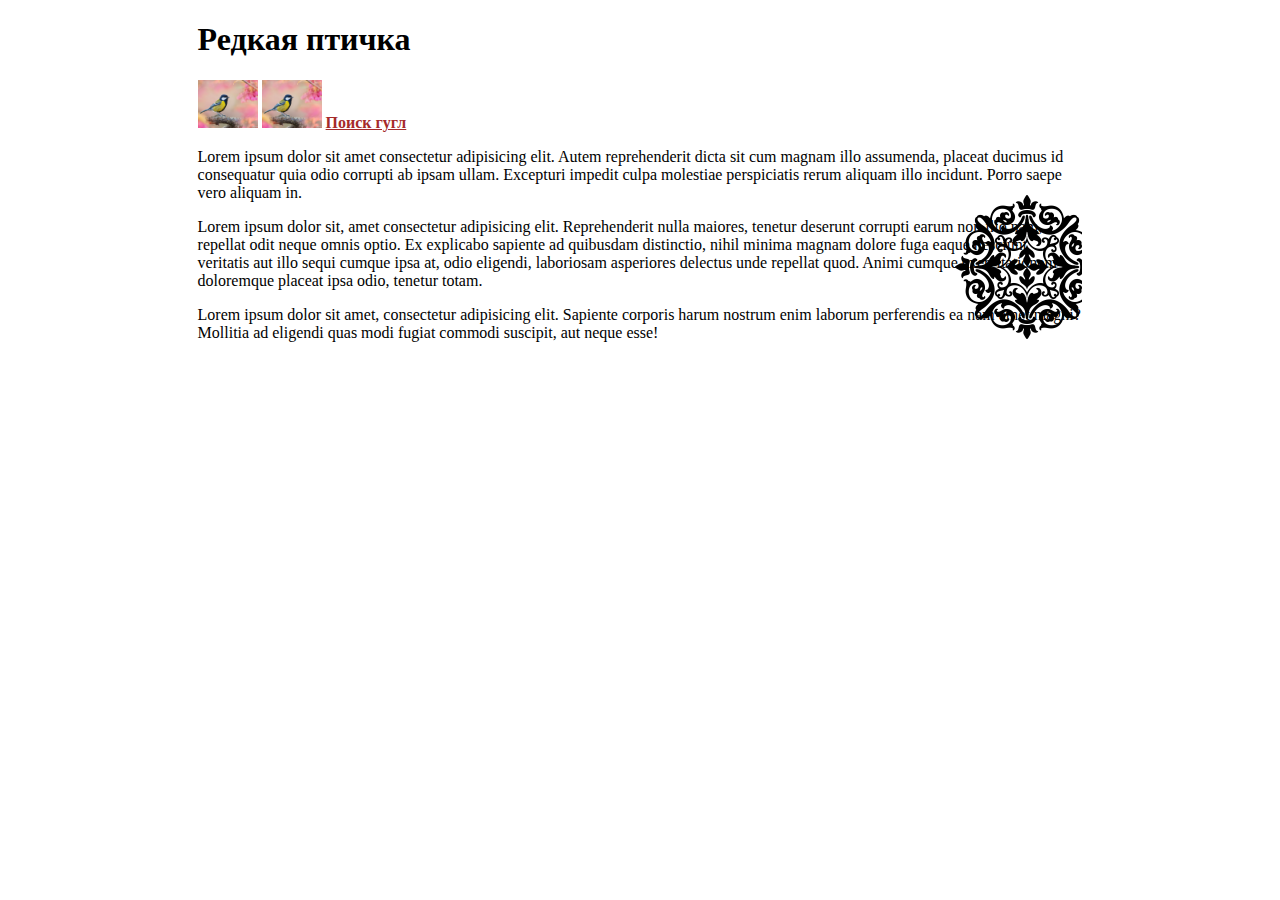
<file: Lesson4/index.html>
<!DOCTYPE html>
<html lang="en">
<head>
    <meta charset="UTF-8">
    <meta http-equiv="X-UA-Compatible" content="IE=edge">
    <meta name="viewport" content="width=device-width, initial-scale=1.0">
    <title>Занятие №4</title>
    <link rel="stylesheet" href="css/style.css">
</head>
<body>
    <article>
        <h1>Редкая птичка</h1>
        <img src="img/81560_37690.jpg" alt="Синичка">
        <img src="img/81560_37690.jpg" alt="Синичка">
        <a href="https://google.com/">Поиск гугл</a>
        <div>
            <p>Lorem ipsum dolor sit amet consectetur adipisicing elit. Autem reprehenderit dicta sit cum magnam illo assumenda, placeat ducimus id consequatur quia odio corrupti ab ipsam ullam. Excepturi impedit culpa molestiae perspiciatis rerum aliquam illo incidunt. Porro saepe vero aliquam in.</p>
            <p>Lorem ipsum dolor sit, amet consectetur adipisicing elit. Reprehenderit nulla maiores, tenetur deserunt corrupti earum non illo nam, repellat odit neque omnis optio. Ex explicabo sapiente ad quibusdam distinctio, nihil minima magnam dolore fuga eaque nesciunt veritatis aut illo sequi cumque ipsa at, odio eligendi, laboriosam asperiores delectus unde repellat quod. Animi cumque exercitationem doloremque placeat ipsa odio, tenetur totam.</p>
            <p>Lorem ipsum dolor sit amet, consectetur adipisicing elit. Sapiente corporis harum nostrum enim laborum perferendis ea nam amet magni? Mollitia ad eligendi quas modi fugiat commodi suscipit, aut neque esse!</p>
        </div>
    </article>
</body>
</html>
</file>
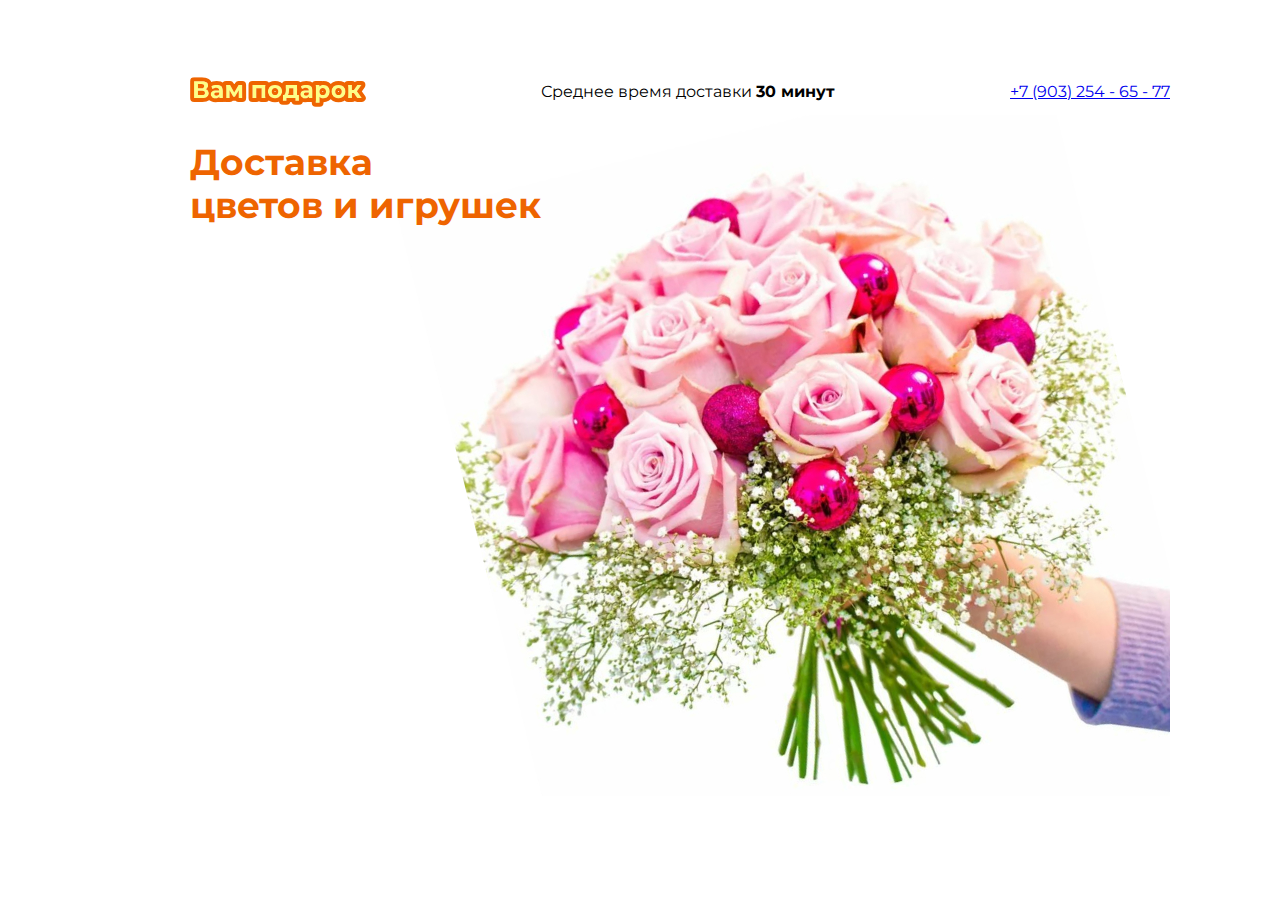
<file: Lesson4/flowers.html>
<!DOCTYPE html>
<html lang="en">
<head>
    <meta charset="UTF-8">
    <meta http-equiv="X-UA-Compatible" content="IE=edge">
    <meta name="viewport" content="width=device-width, initial-scale=1.0">
    <title>Доставка цветов и игрушек</title>
    <link rel="preconnect" href="https://fonts.gstatic.com">
<link href="https://fonts.googleapis.com/css2?family=Montserrat:wght@400;700&display=swap" rel="stylesheet">
    <link rel="stylesheet" href="css/flowers.css">
</head>
<body>
    <section>
        <header>
            <img src="img/logo.svg" alt="Логотип Вам подарок">
            <p>Среднее время доставки <b>30 минут</b></p>
            <a href="tel:+79032546577">+7 (903) 254 - 65 - 77</a>
        </header>
        <main>
            <h1>Доставка<br> цветов и игрушек</h1>
        </main>
        <footer></footer>
    </section>
</body>
</html>
</file>
<file: Lesson4/css/style.css>
img {
    width: 60px; 
    height: 48px;
}
article {
    width: 70%;
    margin: auto;
    background-image: url(../img/Damask-Ornament.png);
    background-repeat: no-repeat;
    background-position: right -20px bottom;
}
a {
    font-weight: 900;
    color: brown;
}
a:hover {
    color: green;
}
</file>
<file: Lesson4/css/flowers.css>
body {
    width: 1360px;
    margin: auto;
    font-family: 'Montserrat', sans-serif;
}

section {
    width: 980px;
    height: 780px;
    margin: auto;
    background-image: url(../img/Flowers.png);
    background-repeat: no-repeat;
    background-position: right top 49px;
}

header {
    display: flex;
    justify-content: space-between;
    align-items: center;
    margin-top: 66px;
}

h1 {
    width: 382px;
    font-weight: bold;
    font-size: 36px;
    line-height: 120%;
    color: #EE6400;
}
</file>
